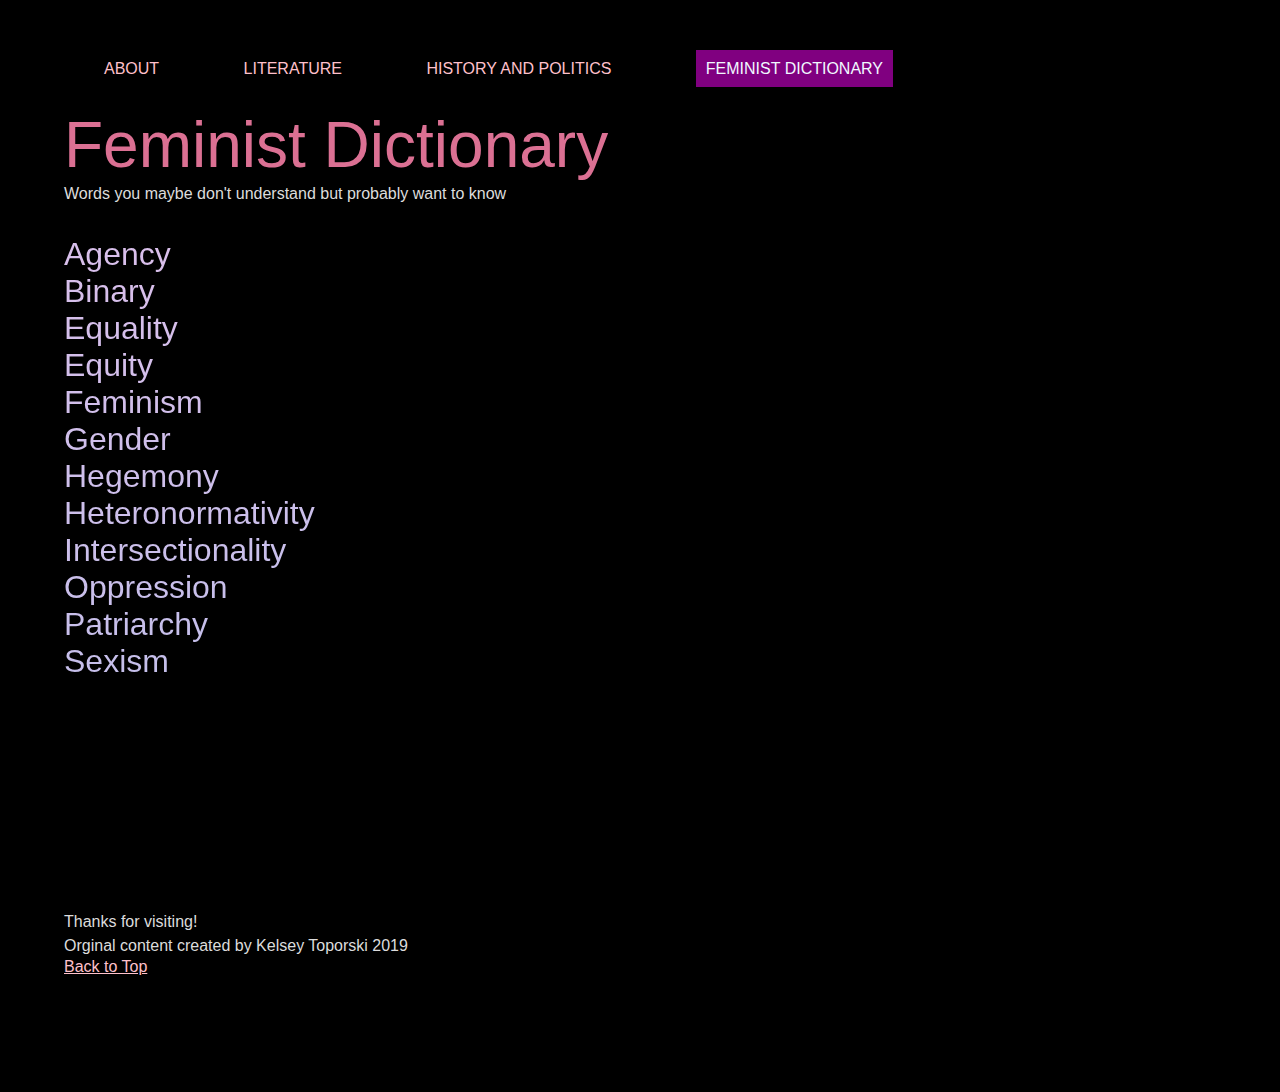
<file: femdict.html>
<!DOCTYPE html>
<html lang="en">
<head>
  <meta charset="UTF-8">

  <meta name="viewport" content="width=device-width, initial-scale=1.0">

  <!-- connects to the stylesheets -->
  <link rel="stylesheet" href="css/reset.css">
  <link rel="stylesheet" href="css/style.css">

  <!-- connect to a Google font -->  
  <!-- connect to a Font Aweseom font -->
  <!-- connect to a favicon -->

  <title>Women's Web - Dictionary</title>
</head>

<body>
  <a class="skip" href="#main">Skip to Main Content</a>

  <header>
    <nav>
        <ul>
          <li><a href="index.html">About</a></li>
          <li><a href="literature.html">Literature</a></li>
          <li><a href="history.html">History and Politics</a></li>
          <li><a class = "current" href="femdict.html">Feminist Dictionary</a></li>
        </ul>
    </nav>
      <!-- definitions from meriam webster -->
      <!-- interpretations from
            The Dictionary of Feminist Theory - Maggie Humm,
            Key Concepts In Post-Colonial Studies - Ashcroft, Bill, Gareth Griffiths, and Helen Tiffin,
            or myself -->
      <!-- interpretation of equity from https://everydayfeminism.com/2014/09/equality-is-not-enough/ -->

    <h1>Feminist Dictionary</h1>
    <p>Words you maybe don't understand but probably want to know</p>

  </header>

  <main>
  

      <!-- definitions from meriam webster -->
      <!-- interpretations from
            The Dictionary of Feminist Theory - Maggie Humm,
            Key Concepts In Post-Colonial Studies - Ashcroft, Bill, Gareth Griffiths, and Helen Tiffin,
            or myself -->
      <!-- interpretation of equity from https://everydayfeminism.com/2014/09/equality-is-not-enough/ -->

      <article>
      <div class="item"><h2 onclick="togglePopup(1)">Agency</h2></div>
      <div class="item"><h2 onclick="togglePopup(2)">Binary</h2></div>
      <div class="item"><h2 onclick="togglePopup(3)">Equality</h2></div>
      <div class="item"><h2 onclick="togglePopup(4)">Equity</h2></div>
      <div class="item"><h2 onclick="togglePopup(5)">Feminism</h2></div>
      <div class="item"><h2 onclick="togglePopup(6)">Gender</h2></div>
      <div class="item"><h2 onclick="togglePopup(7)">Hegemony</h2></div>
      <div class="item"><h2 onclick="togglePopup(8)">Heteronormativity</h2></div>
      <div class="item"><h2 onclick="togglePopup(9)">Intersectionality</h2></div>
      <div class="item"><h2 onclick="togglePopup(10)">Oppression</h2></div>
      <div class="item"><h2 onclick="togglePopup(11)">Patriarchy</h2></div>
      <div class="item"><h2 onclick="togglePopup(12)">Sexism</h2></div>

    </article>


      <div class="popup" id="popup-1">
        <div class="overlay"></div>
        <div class="content">
        <p>Definition: The capacity, condition, or state of acting or of exerting power</p>
        <p>Interpretation: Agency refers to the ability to act or perform an action. In contemporary theory, it hinges on the question of whether individuals can freely and autonomously initiate action, or whether the things they do are in some sense determined by the ways in which their identity has been constructed.</p>
        <button class="button" onclick="togglePopup(1)">&times;</button>
      </div>
    </div>

    
      <div class="popup" id="popup-2">
        <div class="overlay"></div>
        <div class="content">
          <p>Definition: a division into two groups or classes that are considered diametrically opposite</p>
          <p>Interpretation: Two terms which are opposites. For example, rational/irrational, white/black, man/woman. The first term in a binary is often seen as superior to the second. These binaries in turn produce hierarchies of meaning which are then socially institutionalized.
          </p>
          <button class="button" onclick="togglePopup(2)">&times;</button>
        </div>
      </div>


      <div class="popup" id="popup-3">
        <div class="overlay"></div>
        <div class="content">
        <p>Definition: the quality or state of being equal (where equal is defined as like for each member of a group, class, or society)</p>
        <p>Interpretation:Equality is based on the idea that no individual should be less equal in opportunity or in human rights than any other.
        </p>
        <button class="button" onclick="togglePopup(3)">&times;</button>
      </div>
    </div>


      <div class="popup" id="popup-4">
        <div class="overlay"></div>
        <div class="content">
        <p>Definition: justice according to natural law or right</p>
        <p>Interpretation:Equity is often viewed as the same as equality, but is not. Both revolve around fairness, but while equality is about treating all people the same, equity is about giving people what they need to be successful. Equality assumes that all people start from the same place and needs the same help, and this isn't true. Some people might need more help than others, and equity is about making sure that those people get that help and get on an even playing field so equality works.
        </p>
        <button class="button" onclick="togglePopup(4)">&times;</button>
      </div>
    </div>


      <div class="popup" id="popup-5">
        <div class="overlay"></div>
        <div class="content">
        <p>Definition:the theory of the political, economic, and social equality of the sexes
        </p>
        <p>
          Interpretation:Feminism incorporates both a doctrine of equal rights for women and an ideology of social transformation aiming to create a world for women beyond simple social equality. This may look different for different women, e.g. a black woman and a white woman may not have the same definition of what feminism is, leading to not one but several different "feminisms" existing.

        </p>
        <button class="button" onclick="togglePopup(5)">&times;</button>
      </div>
    </div>   


      <div class="popup" id="popup-6">
        <div class="overlay"></div>
        <div class="content">
        <p>Definition:the behavioral, cultural, or psychological traits typically associated with one sex
        </p>
        <p>Interpretation:Contemporary feminist theory is careful to distinguish between sex and gender. Gender is often seen as a social construct - as a performance that one acts out over life, consciously or not. It is separate from a person's sex, whether or not a person's correlating gender and sex match society's chosen norms, e.g. someone who's sex is assigned as female at birth, and the person's chosen gender identity is female/woman/etc. as well.
        </p>
        <button class="button" onclick="togglePopup(6)">&times;</button>
      </div>
    </div>


      <div class="popup" id="popup-7">
        <div class="overlay"></div>
        <div class="content">
        <p>Definition:the social, cultural, ideological, or economic influence exerted by a dominant group
        </p>
        <p>Interpretation:Fundamentally, hegemony is the power of the ruling class to convince other classes that their interests are the interests of all.  Domination is thus exerted not by force, nor even necessarily by active persuasion, but by a more subtle and inclusive power over the economy, and over state apparatuses such as education and the media, by which the ruling class's interest is presented as the common interest and thus comes to be taken for granted.
        </p>
        <button class="button" onclick="togglePopup(7)">&times;</button>
      </div>
    </div>


      <div class="popup" id="popup-8">
        <div class="overlay"></div>
        <div class="content">        
        <p>Definition:the attitude that heterosexuality is the only normal and natural expression of sexuality
        </p>
        <p>Interpretation: Heteronormativity plays into several different aspects of our lives, and revolves around people believing that there isn't and shouldn't be anything outside the binary of male and female, regarding sex and gender, and that these two categories should have certain characteristics, such as males being masculine, females being nurturing, and males only being attracted to females and vice versa. Homophobia often stems from heteronormative beliefs.
        </p>
        <button class="button" onclick="togglePopup(8)">&times;</button>
      </div>
    </div>


      <div class="popup" id="popup-9">
        <div class="overlay"></div>
        <div class="content">       
        <p>Definition:the complex, cumulative way in which the effects of multiple forms of discrimination (such as racism, sexism, and classism) combine, overlap, or intersect especially in the experiences of marginalized individuals or groups
        </p>
        <p>Interpretation:Important in the sense that people can't be narrowed down to one factor of their identity, as there are several different pieces that are part of the whole. For example, many black women feel like they are never "just a woman" or "just black", but "a black woman". This is because both identities are crucial to how they are treated by society.
        </p>
        <button class="button" onclick="togglePopup(9)">&times;</button>
      </div>
    </div>


      <div class="popup" id="popup-10">
        <div class="overlay"></div>
        <div class="content">       
        <p>Definition: unjust or cruel exercise of authority or power
        </p>
        <p>Interpretation: Women's oppression is the experience of sexism as a system of domination.
        </p>
        <button class="button" onclick="togglePopup(10)">&times;</button>
      </div>
    </div>


      <div class="popup" id="popup-11">
        <div class="overlay"></div>
        <div class="content">       
        <p>Definition:control by men of a disproportionately large share of power
        </p>
        <p>Interpretation:A system of male authority which oppresses women through its social, political and economic institutions. In any of the historical forms that patriarchal society takes, a sex-gender system and a system of economic discrimination operate simultaneously. Patriarchy has power from men's greater access to, and mediation of, the resources and rewards of authority structures inside and outside the home.
        </p>
        <button class="button" onclick="togglePopup(11)">&times;</button>
      </div>
    </div>


      <div class="popup" id="popup-12">
        <div class="overlay"></div>
        <div class="content">        
        <p>Definition: prejudice or discrimination based on sex</p>
        <p>Interpretation:In conventional sociology "sex role" is a social role allocated to men and to women on a basis of biological sex. Feminist theory argues that gender associated behavior is linked arbitrarily by society to each biological sex. Women are given expressive traits and men instrumental traits. Sex roles are a form of oppression because they keep women from social activity.
        </p>
        <button class="button" onclick="togglePopup(12)">&times;</button>
      </div>
    </div>


<!--     <dl>
        <dt>Agency</dt>
        <dd>the capacity, condition, or state of acting or of exerting power</dd>

        <dd>Interpretation</dd>
          <p>
            Agency refers to the ability to act or perform an action. In contemporary theory, it hinges on the question of whether individuals can freely and autonomously initiate action, or whether the things they do are in some sense determined by the ways in which their identity has been constructed.
          </p>

        
        <dt>Binary</dt>
        <dd>Definition:
          <p>
            a division into two groups or classes that are considered diametrically opposite
          </p></dd>
        <dd>Interpretation:
          <p>
            Two terms which are opposites. For example, rational/irrational, white/black, man/woman. The first term in a binary is often seen as superior to the second. These binaries in turn produce hierarchies of meaning which are then socially institutionalized.
          </p></dd>
        
          
        <dt>Equality</dt>
        <dd>Definition
          <p>
            the quality or state of being equal (where equal is defined as like for each member of a group, class, or society)
          </p></dd>
        <dd>Interpretation
          <p>
            Equality is based on the idea that no individual should be less equal in opportunity or in human rights than any other.
          </p></dd>
        
          
        <dt>Equity</dt>
        <dd>Definition
          <p>
            justice according to natural law or right
          </p></dd>
        <dd>Interpretation
          <p>
            Equity is often viewed as the same as equality, but is not. Both revolve around fairness, but while equality is about treating all people the same, equity is about giving people what they need to be successful. Equality assumes that all people start from the same place and needs the same help, and this isn't true. Some people might need more help than others, and equity is about making sure that those people get that help and get on an even playing field so equality works.
          </p></dd>
        
          
        <dt>Feminism</dt>
        <dd>Definition
          <p>
            the theory of the political, economic, and social equality of the sexes
          </p></dd>
        <dd>Interpretation
          <p>
            Feminism incorporates both a doctrine of equal rights for women and an ideology of social transformation aiming to create a world for women beyond simple social equality. This may look different for different women, e.g. a black woman and a white woman may not have the same definition of what feminism is, leading to not one but several different "feminisms" existing.
          </p></dd>
       
          
        <dt>Gender</dt>
        <dd>Definition
          <p>
            the behavioral, cultural, or psychological traits typically associated with one sex
          </p></dd>
        <dd>Interpretation
          <p>
            Contemporary feminist theory is careful to distinguish between sex and gender. Gender is often seen as a social construct - as a performance that one acts out over life, consciously or not. It is separate from a person's sex, whether or not a person's correlating gender and sex match society's chosen norms, e.g. someone who's sex is assigned as female at birth, and the person's chosen gender identity is female/woman/etc. as well.
          </p></dd>
        
          
        <dt>Hegemony</dt>
        <dd>Definition
          <p>
            the social, cultural, ideological, or economic influence exerted by a dominant group
          </p></dd>
        <dd>Interpretation
          <p>
            Fundamentally, hegemony is the power of the ruling class to convince other classes that their interests are the interests of all.  Domination is thus exerted not by force, nor even necessarily by active persuasion, but by a more subtle and inclusive power over the economy, and over state apparatuses such as education and the media, by which the ruling class's interest is presented as the common interest and thus comes to be taken for granted.
          </p></dd>
       
          
        <dt>Heteronormativity</dt>
        <dd>Definition
          <p>
            the attitude that heterosexuality is the only normal and natural expression of sexuality
          </p></dd>
        <dd>Interpretation
          <p>
            Heteronormativity plays into several different aspects of our lives, and revolves around people believing that there isn't and shouldn't be anything outside the binary of male and female, regarding sex and gender, and that these two categories should have certain characteristics, such as males being masculine, females being nurturing, and males only being attracted to females and vice versa. Homophobia often stems from heteronormative beliefs.
          </p></dd>
        
          
        <dt>Intersectionality</dt>
        <dd>Definition
          <p>
            the complex, cumulative way in which the effects of multiple forms of discrimination (such as racism, sexism, and classism) combine, overlap, or intersect especially in the experiences of marginalized individuals or groups
          </p></dd>
        <dd>Interpretation
          <p>
            Important in the sense that people can't be narrowed down to one factor of their identity, as there are several different pieces that are part of the whole. For example, many black women feel like they are never "just a woman" or "just black", but "a black woman". This is because both identities are crucial to how they are treated by society.
          </p>
          <p>
            The law does a poor job of taking intersectionality into consideration, often ignoring overlapping discrimination that comes with different identities. Again with black women as an example, the law either views them as only a woman, and bases judgement off of the discrimination white women may or may not recieve, or views them as a black person, and bases judgement off of the discrimination a black man may or may not recieve, but can't comprehend the unique dual discrimination of both of these identities.
          </p></dd>
           
          
        <dt>Oppression</dt>
        <dd>Definition
          <p>
            unjust or cruel exercise of authority or power
          </p></dd>
        <dd>Interpretation
          <p>
            Women's oppression is the experience of sexism as a system of domination.
          </p></dd>
       
          
        <dt>Patriarchy</dt>
        <dd>Definition
          <p>
            control by men of a disproportionately large share of power
          </p></dd>
        <dd>Interpretation
          <p>
            A system of male authority which oppresses women through its social, political and economic institutions. In any of the historical forms that patriarchal society takes, a sex-gender system and a system of economic discrimination operate simultaneously. Patriarchy has power from men's greater access to, and mediation of, the resources and rewards of authority structures inside and outside the home.
          </p></dd>
             
          
        <dt>Sexism</dt>
        <dd>Definition
          <p>
            prejudice or discrimination based on sex
          </p></dd>
        <dd>Interpretation
          <p>
            In conventional sociology "sex role" is a social role allocated to men and to women on a basis of biological sex. Feminist theory argues that gender associated behavior is linked arbitrarily by society to each biological sex. Women are given expressive traits and men instrumental traits. Sex roles are a form of oppression because they keep women from social activity.
          </p></dd>
      </dl> -->

    </main>

    <footer>
      <p class="thanks">
        Thanks for visiting! <i class="far fa-grin"></i>
      </p>
      <p>Orginal content created by Kelsey Toporski 2019</p>

      <a href="#top" class="tops">Back to Top</a>
    </footer>

    <script>
    function togglePopup(n) {
      document.getElementById("popup-" + n).classList.toggle("active");
    }
    </script>
</body>
</html>
</file>
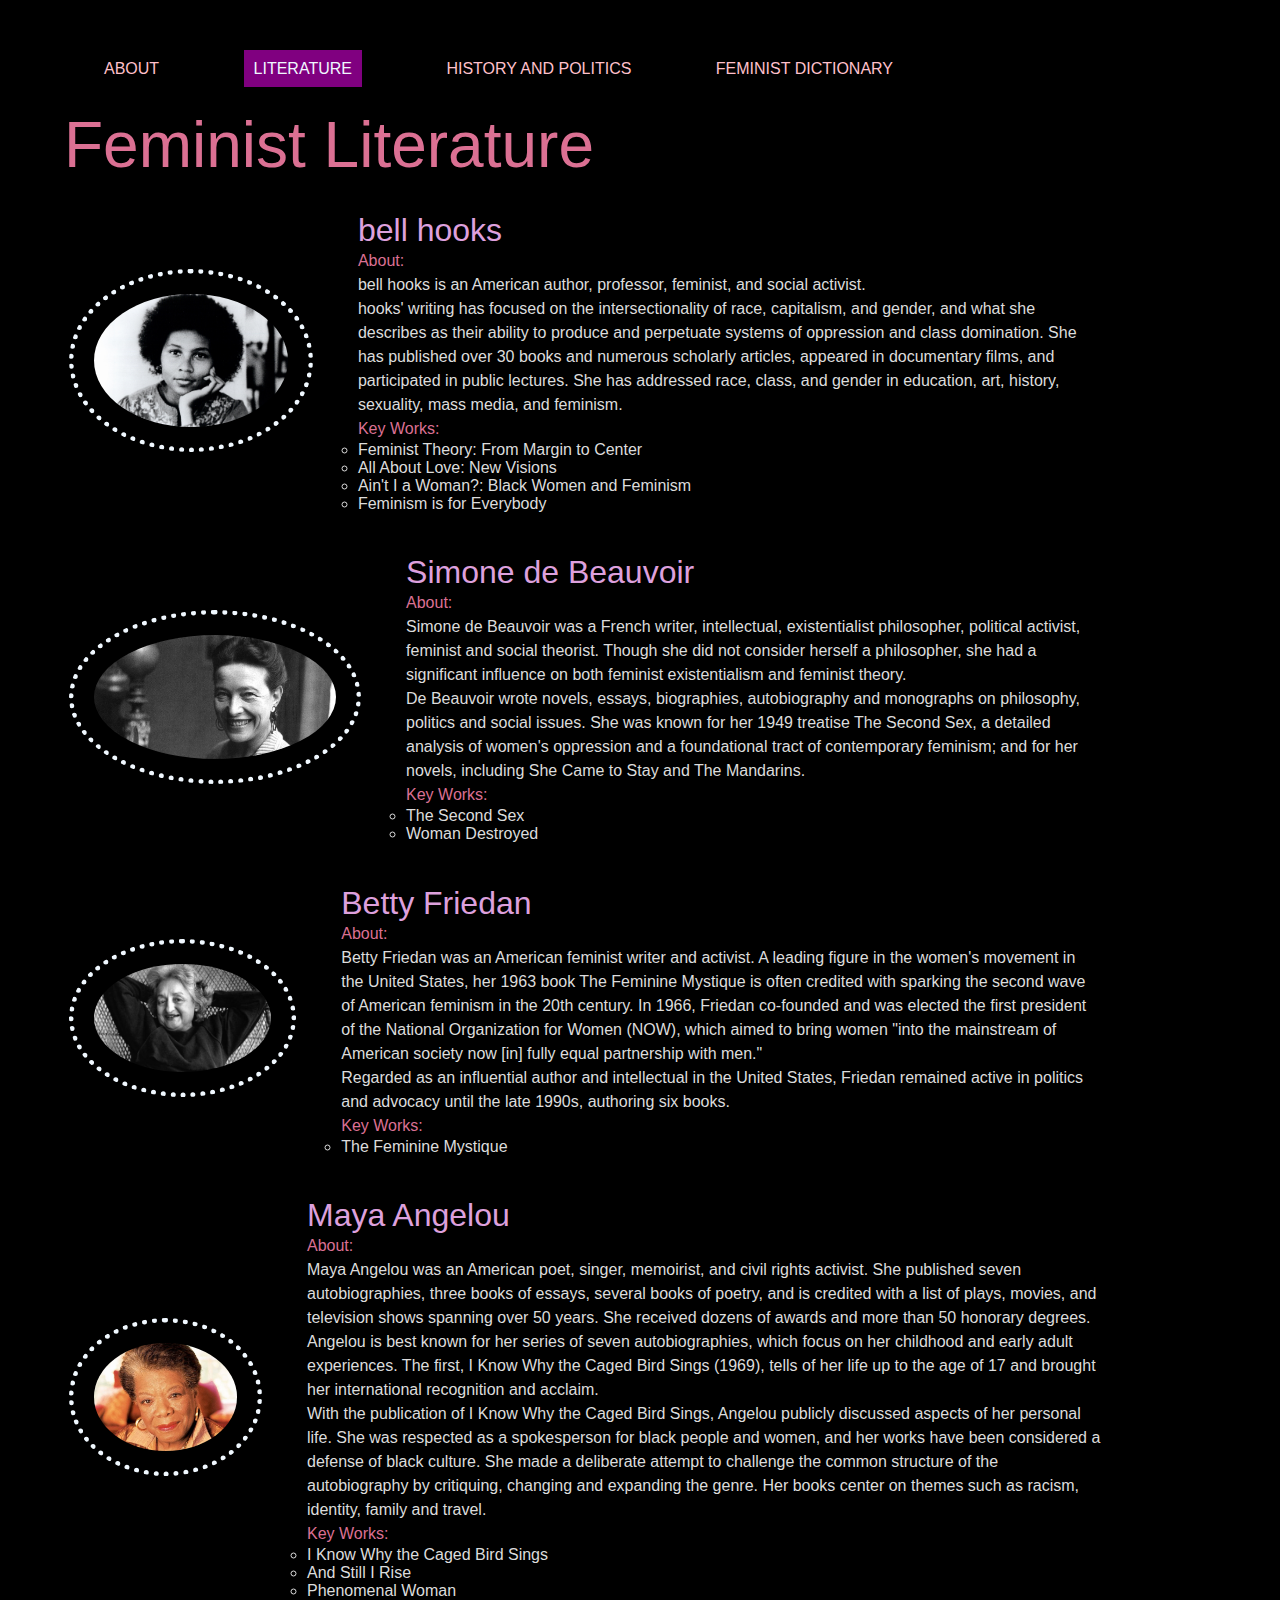
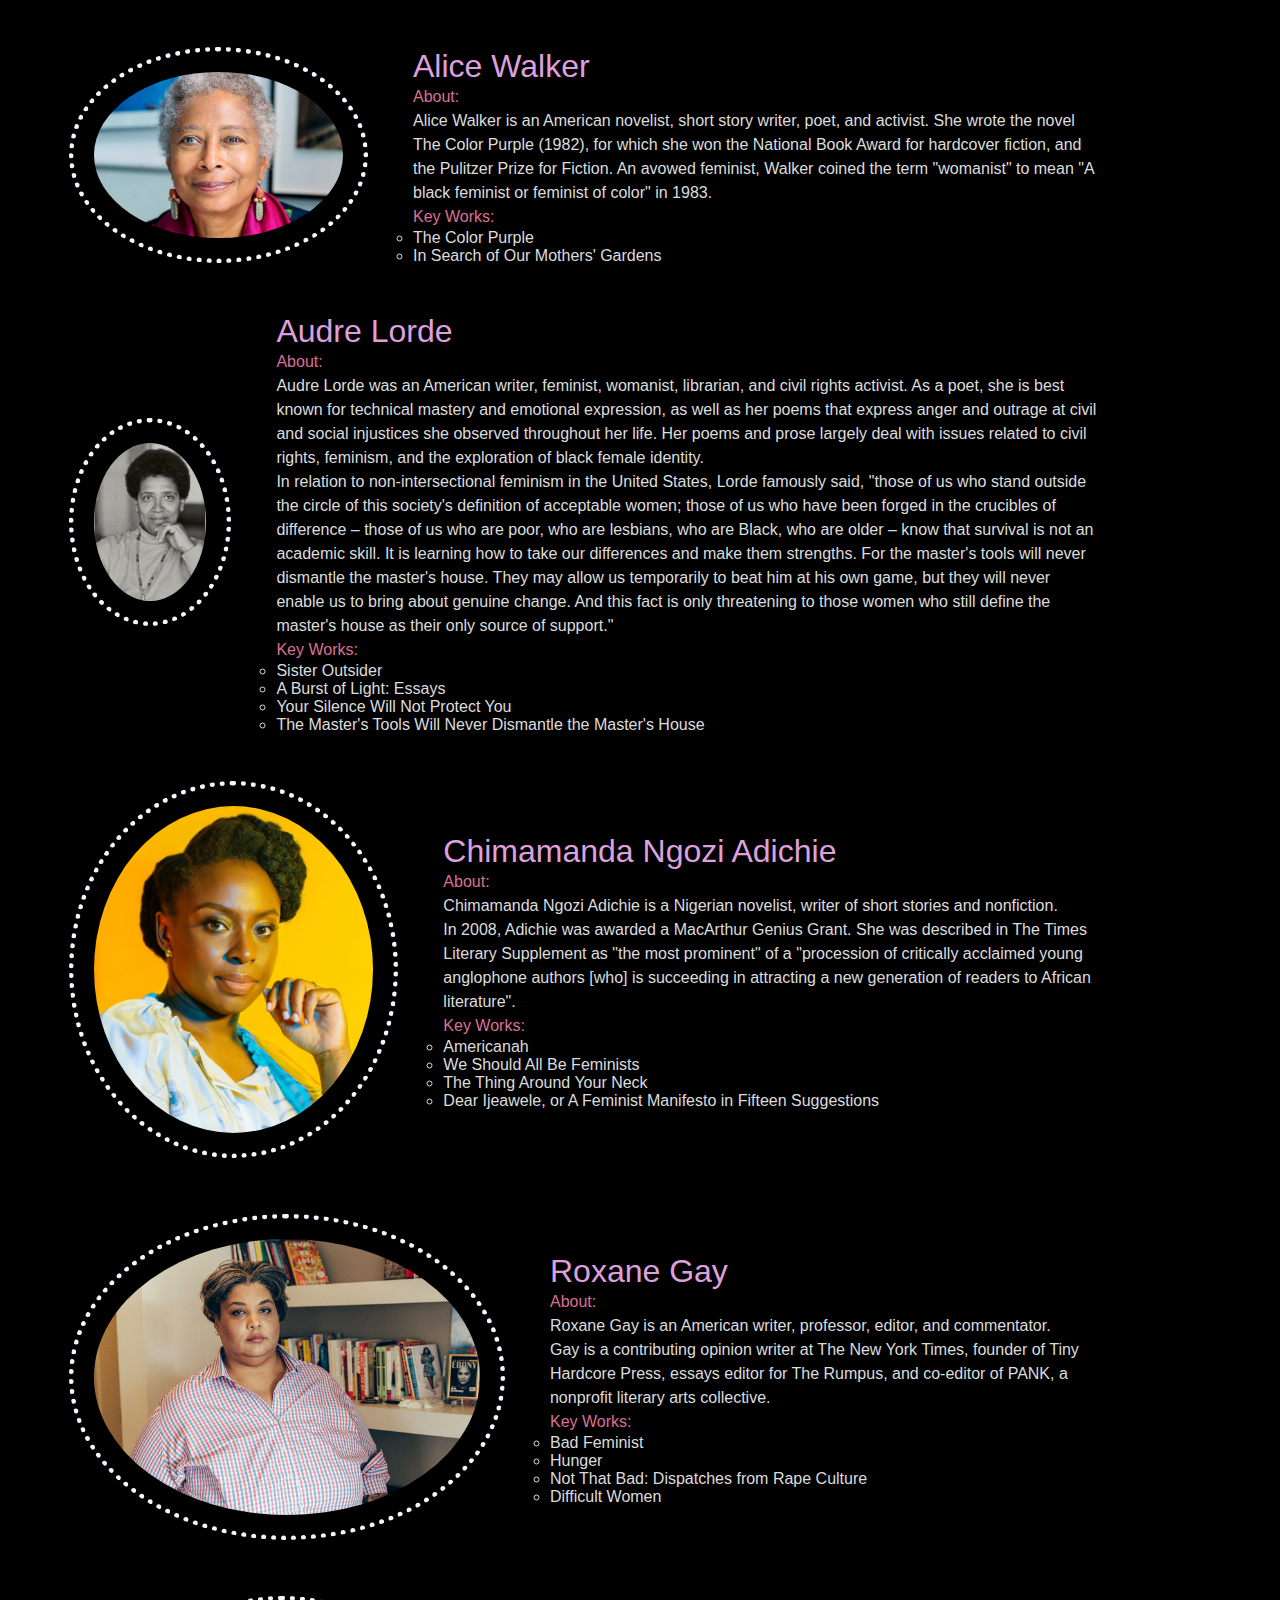
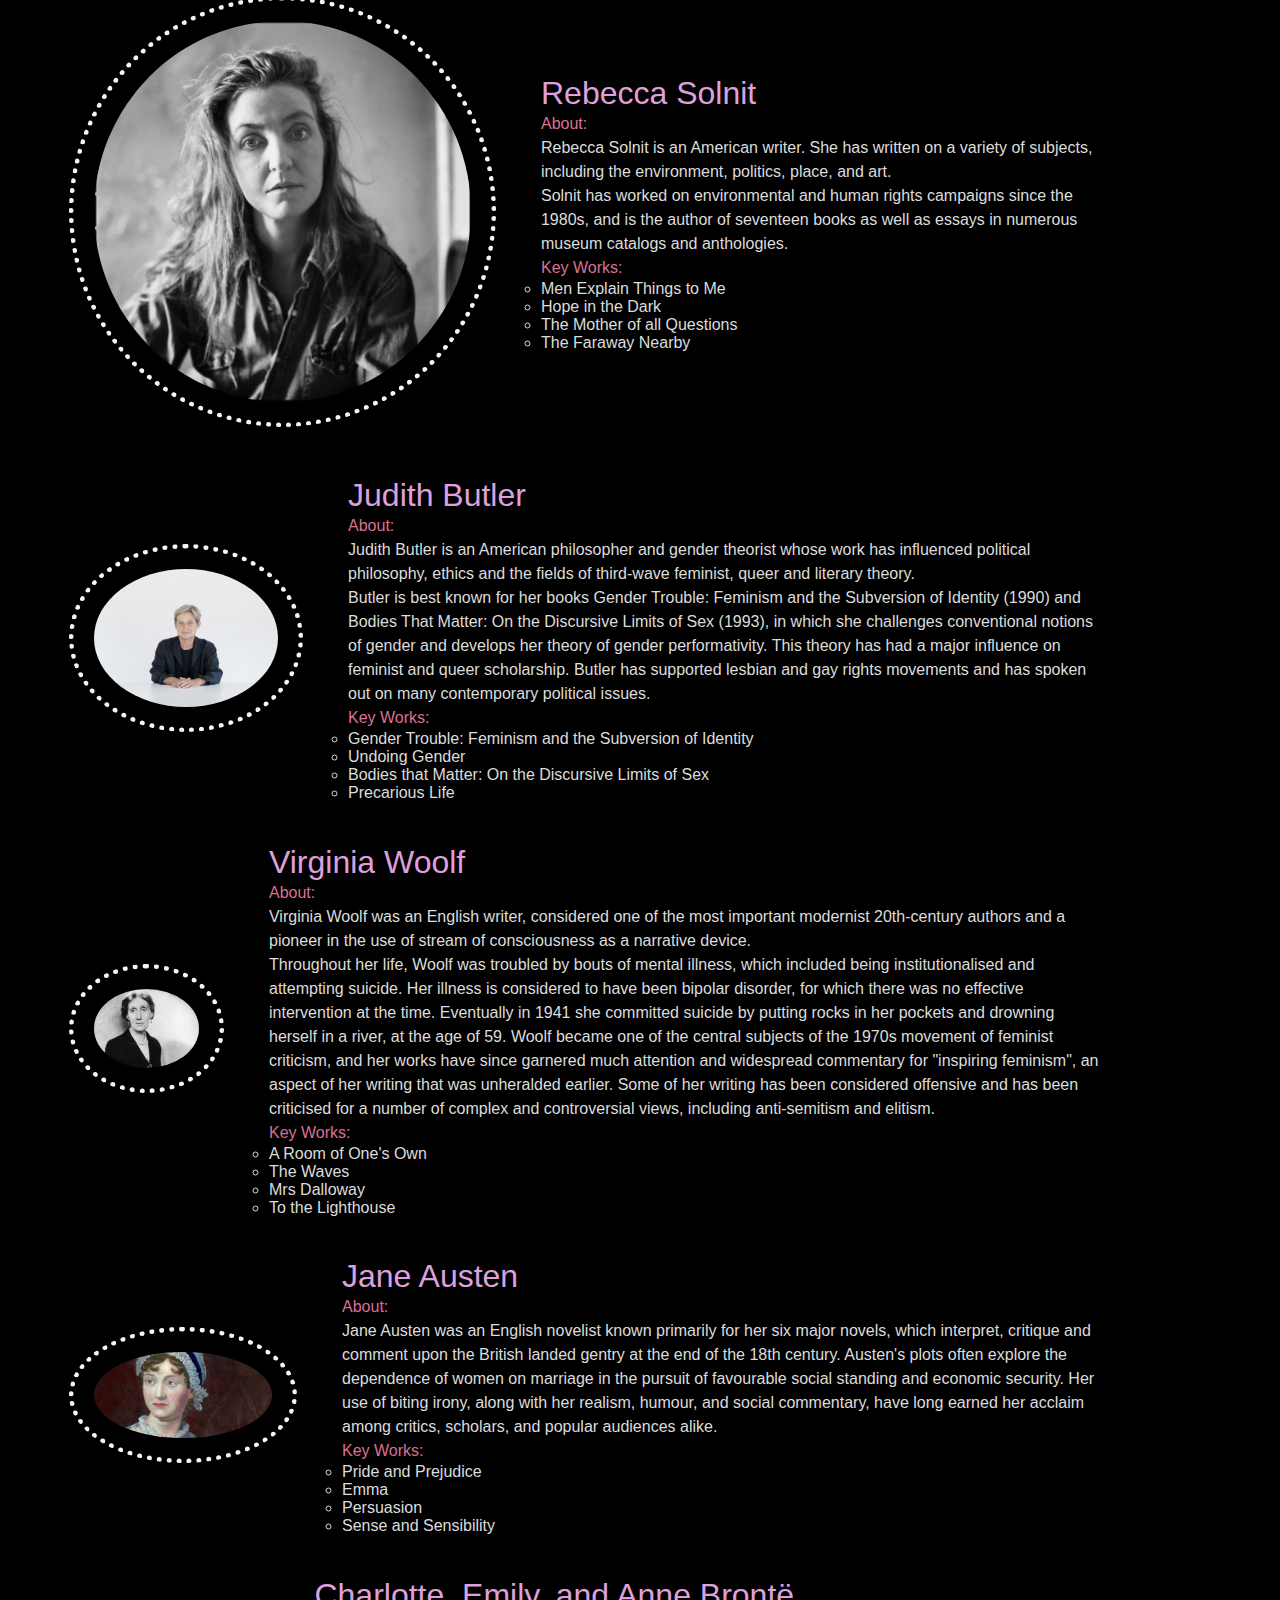
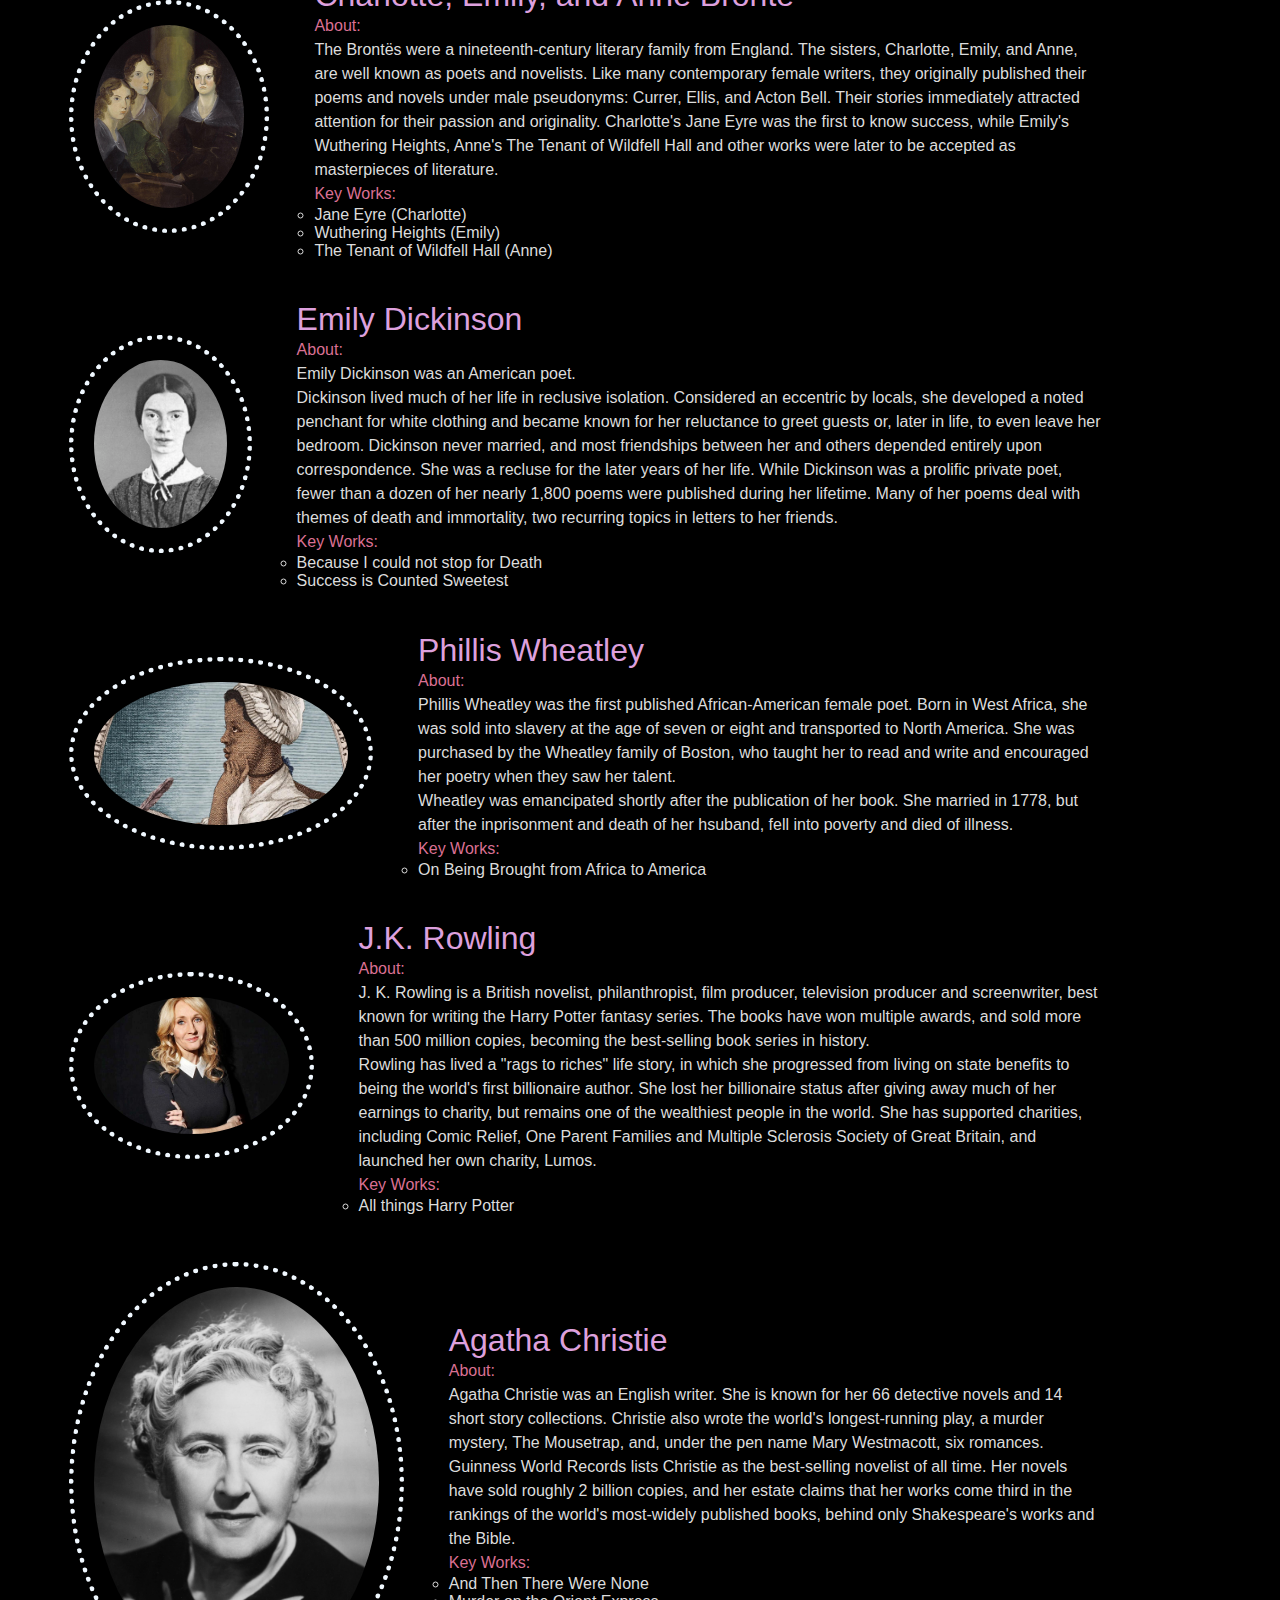
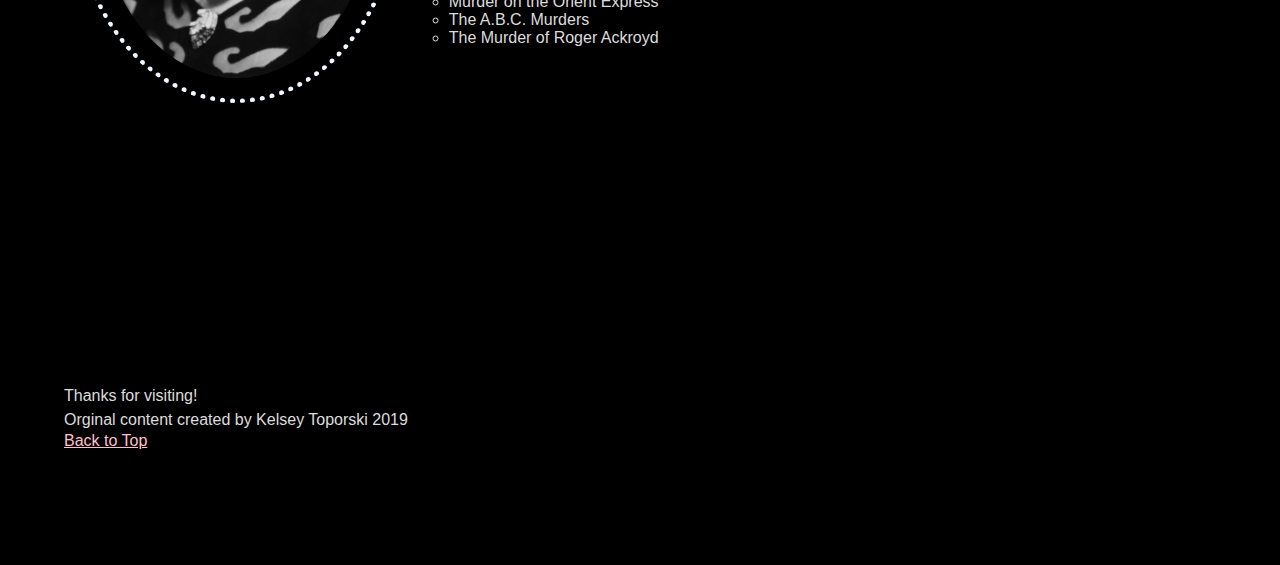
<file: literature.html>
<!DOCTYPE html>
<html lang="en">
<head>
  <meta charset="UTF-8">

  <meta name="viewport" content="width=device-width, initial-scale=1.0">

  <!-- connects to the stylesheets -->
  <link rel="stylesheet" href="css/reset.css">
  <link rel="stylesheet" href="css/style.css">

  <!-- connect to a Google font -->  
  <!-- connect to a Font Aweseom font -->
  <!-- connect to a favicon -->

  <title>Women's Web - Literature</title>
</head>

<body>
  <a class="skip" href="#main">Skip to Main Content</a>

  <header>
    <nav>
        <ul>
          <li><a href="index.html">About</a></li>
          <li><a class = "current" href="literature.html">Literature</a></li>
          <li><a href="history.html">History and Politics</a></li>
          <li><a href="femdict.html">Feminist Dictionary</a></li>
        </ul>
    </nav>
      <!-- definitions from meriam webster -->
      <!-- interpretations from
            The Dictionary of Feminist Theory - Maggie Humm,
            Key Concepts In Post-Colonial Studies - Ashcroft, Bill, Gareth Griffiths, and Helen Tiffin,
            or myself -->
      <!-- interpretation of equity from https://everydayfeminism.com/2014/09/equality-is-not-enough/ -->

    <h1>Feminist Literature</h1>
  </header>

  <main>

      <div class="flex-container">

        <div>
          <img class="literature" src="images/bell_hooks.jpg"  width="200" alt="Image of bell hooks">
        </div>

        <div>
          <h2>bell hooks</h2>
          <p class="subheadings">About:</p>
            <p class="lit-about">
              bell hooks is an American author, professor, feminist, and social activist.
            </p>
            <p>
              hooks' writing has focused on the intersectionality of race, capitalism, and gender, and what she describes as their ability to produce and perpetuate systems of oppression and class domination. She has published over 30 books and numerous scholarly articles, appeared in documentary films, and participated in public lectures. She has addressed race, class, and gender in education, art, history, sexuality, mass media, and feminism.
            </p>
          <div>
          <p class="subheadings">Key Works:</p>
            <ul>
              <li>Feminist Theory: From Margin to Center</li>
              <li>All About Love: New Visions</li>
              <li>Ain't I a Woman?: Black Women and Feminism</li>
              <li>Feminism is for Everybody</li>
            </ul>
          </div>

        </div>

      </div>

<!-- person break -->

      <div class="flex-container">

        <div>
          <img src="images/simone_db.jpg"  width="200" alt="Image of Simone de Beauvoir">
        </div>

        <div>
          <h2>Simone de Beauvoir</h2>
          <p class="subheadings">About:</p>
            <p class="lit-about">
              Simone de Beauvoir was a French writer, intellectual, existentialist philosopher, political activist, feminist and social theorist. Though she did not consider herself a philosopher, she had a significant influence on both feminist existentialism and feminist theory.
            </p>
            <p>
              De Beauvoir wrote novels, essays, biographies, autobiography and monographs on philosophy, politics and social issues. She was known for her 1949 treatise The Second Sex, a detailed analysis of women's oppression and a foundational tract of contemporary feminism; and for her novels, including She Came to Stay and The Mandarins.
            </p>
        
          <div>
            <p class="subheadings">Key Works:</p>
              <ul>
                <li>The Second Sex</li>
                <li>Woman Destroyed</li>
              </ul>
          </div>
        </div>
     </div>

<!-- person break -->

    <div class="flex-container">

      <div>
        <img src="images/betty_friedan.jpg"  width="200" alt="Image of Betty Friedan">
      </div>

      <div>
        <h2>Betty Friedan</h2>
        <p class="subheadings">About:</p>
          <p class="lit-about">
            Betty Friedan was an American feminist writer and activist. A leading figure in the women's movement in the United States, her 1963 book The Feminine Mystique is often credited with sparking the second wave of American feminism in the 20th century. In 1966, Friedan co-founded and was elected the first president of the National Organization for Women (NOW), which aimed to bring women "into the mainstream of American society now [in] fully equal partnership with men."
          </p>
          <p>
            Regarded as an influential author and intellectual in the United States, Friedan remained active in politics and advocacy until the late 1990s, authoring six books.
          </p>
      
        <div>
          <p class="subheadings">Key Works:</p>
            <ul>
              <li>The Feminine Mystique</li>
            </ul>
        </div>
      </div>
   </div>

<!-- person break -->

    <div class="flex-container">

      <div>
        <img class="literature" src="images/maya_angelou.jpg"  width="200" alt="Image of Maya Angelou">
      </div>

      <div>
        <h2>Maya Angelou</h2>
        <p class="subheadings">About:</p>
          <p class="lit-about">
            Maya Angelou was an American poet, singer, memoirist, and civil rights activist. She published seven autobiographies, three books of essays, several books of poetry, and is credited with a list of plays, movies, and television shows spanning over 50 years. She received dozens of awards and more than 50 honorary degrees. Angelou is best known for her series of seven autobiographies, which focus on her childhood and early adult experiences. The first, I Know Why the Caged Bird Sings (1969), tells of her life up to the age of 17 and brought her international recognition and acclaim.
          </p>
          <p>
            With the publication of I Know Why the Caged Bird Sings, Angelou publicly discussed aspects of her personal life. She was respected as a spokesperson for black people and women, and her works have been considered a defense of black culture. She made a deliberate attempt to challenge the common structure of the autobiography by critiquing, changing and expanding the genre. Her books center on themes such as racism, identity, family and travel.
          </p>

        <div>
          <p class="subheadings">Key Works:</p>
            <ul>
              <li>I Know Why the Caged Bird Sings</li>
              <li>And Still I Rise</li>
              <li>Phenomenal Woman</li>
            </ul>
        </div>
      </div>
   </div>

<!-- person break -->

      <!-- <script>
        alert("HI");
        console.log("hey good lookin");
      </script> -->


<!-- person break -->

<div class="flex-container">

  <div>
    <img src="images/alice_walker.jpg"  width="200" alt="Image of Alice Walker">
  </div>

  <div>
    <h2>Alice Walker</h2>
    <p class="subheadings">About:</p>
      <p class="lit-about">
        Alice Walker is an American novelist, short story writer, poet, and activist. She wrote the novel The Color Purple (1982), for which she won the National Book Award for hardcover fiction, and the Pulitzer Prize for Fiction. An avowed feminist, Walker coined the term "womanist" to mean "A black feminist or feminist of color" in 1983.
      </p>

    <div>
      <p class="subheadings">Key Works:</p>
        <ul>
          <li>The Color Purple</li>
          <li>In Search of Our Mothers' Gardens</li>
        </ul>
    </div>
  </div>
</div>

<!-- person break -->

<div class="flex-container">

  <div>
    <img src="images/audre_lorde.jpg"  width="200" alt="Image of Audre Lorde">
  </div>

  <div>
    <h2>Audre Lorde</h2>
    <p class="subheadings">About:</p>
      <p class="lit-about">
        Audre Lorde was an American writer, feminist, womanist, librarian, and civil rights activist. As a poet, she is best known for technical mastery and emotional expression, as well as her poems that express anger and outrage at civil and social injustices she observed throughout her life. Her poems and prose largely deal with issues related to civil rights, feminism, and the exploration of black female identity.
      </p>
      <p>
        In relation to non-intersectional feminism in the United States, Lorde famously said, "those of us who stand outside the circle of this society's definition of acceptable women; those of us who have been forged in the crucibles of difference – those of us who are poor, who are lesbians, who are Black, who are older – know that survival is not an academic skill. It is learning how to take our differences and make them strengths. For the master's tools will never dismantle the master's house. They may allow us temporarily to beat him at his own game, but they will never enable us to bring about genuine change. And this fact is only threatening to those women who still define the master's house as their only source of support."
      </p>

    <div>
      <p class="subheadings">Key Works:</p>
        <ul>
          <li>Sister Outsider</li>
          <li>A Burst of Light: Essays</li>
          <li>Your Silence Will Not Protect You</li>
          <li>The Master's Tools Will Never Dismantle the Master's House</li>
        </ul>
    </div>
  </div>
</div>

<!-- person break -->

<div class="flex-container">

  <div>
    <img class="literature" src="images/chimamanda.jpg"  width="200" alt="Image of Chimamanda Ngozi Adichie">
  </div>

  <div>
    <h2>Chimamanda Ngozi Adichie</h2>
    <p class="subheadings">About:</p>
      <p class="lit-about">
        Chimamanda Ngozi Adichie is a Nigerian novelist, writer of short stories and nonfiction.
      </p>
      <p>
        In 2008, Adichie was awarded a MacArthur Genius Grant. She was described in The Times Literary Supplement as "the most prominent" of a "procession of critically acclaimed young anglophone authors [who] is succeeding in attracting a new generation of readers to African literature".
      </p>

    <div>
      <p class="subheadings">Key Works:</p>
        <ul>
          <li>Americanah</li>
          <li>We Should All Be Feminists</li>
          <li>The Thing Around Your Neck</li>
          <li>Dear Ijeawele, or A Feminist Manifesto in Fifteen Suggestions</li>
        </ul>
    </div>
  </div>
</div>

<!-- person break -->

<div class="flex-container">

  <div>
    <img src="images/roxane_gay.jpg"  width="200" alt="Image of Roxane Gay">
  </div>

  <div>
    <h2>Roxane Gay</h2>
    <p class="subheadings">About:</p>
      <p class="lit-about">
        Roxane Gay is an American writer, professor, editor, and commentator.
      </p>
      <p>
        Gay is a contributing opinion writer at The New York Times, founder of Tiny Hardcore Press, essays editor for The Rumpus, and co-editor of PANK, a nonprofit literary arts collective.
      </p>

    <div>
      <p class="subheadings">Key Works:</p>
        <ul>
          <li>Bad Feminist</li>
          <li>Hunger</li>
          <li>Not That Bad: Dispatches from Rape Culture</li>
          <li>Difficult Women</li>
        </ul>
    </div>
  </div>
</div>

<!-- person break -->

<div class="flex-container">

  <div>
    <img src="images/rebecca_solnit.jpg"  width="200" alt="Image of Rebecca Solnit">
  </div>

  <div>
    <h2>Rebecca Solnit</h2>
    <p class="subheadings">About:</p>
      <p class="lit-about">
        Rebecca Solnit is an American writer. She has written on a variety of subjects, including the environment, politics, place, and art.
      </p>
      <p>
        Solnit has worked on environmental and human rights campaigns since the 1980s, and is the author of seventeen books as well as essays in numerous museum catalogs and anthologies.
      </p>

    <div>
      <p class="subheadings">Key Works:</p>
        <ul>
          <li>Men Explain Things to Me</li>
          <li>Hope in the Dark</li>
          <li>The Mother of all Questions</li>
          <li>The Faraway Nearby</li>
        </ul>
    </div>
  </div>
</div>

<!-- person break -->

<div class="flex-container">

  <div>
    <img class="literature" src="images/judith_butler.jpg"  width="200" alt="Image of Judith Butler">
  </div>

  <div>
    <h2>Judith Butler</h2>
    <p class="subheadings">About:</p>
      <p class="lit-about">
        Judith Butler is an American philosopher and gender theorist whose work has influenced political philosophy, ethics and the fields of third-wave feminist, queer and literary theory.
      </p>
      <p>
        Butler is best known for her books Gender Trouble: Feminism and the Subversion of Identity (1990) and Bodies That Matter: On the Discursive Limits of Sex (1993), in which she challenges conventional notions of gender and develops her theory of gender performativity. This theory has had a major influence on feminist and queer scholarship.          Butler has supported lesbian and gay rights movements and has spoken out on many contemporary political issues.

      </p>

    <div>
      <p class="subheadings">Key Works:</p>
        <ul>
          <li>Gender Trouble: Feminism and the Subversion of Identity</li>
          <li>Undoing Gender</li>
          <li>Bodies that Matter: On the Discursive Limits of Sex</li>
          <li>Precarious Life</li>
        </ul>
    </div>
  </div>
</div>

<!-- person break -->

<div class="flex-container">

  <div>
    <img src="images/virginia_woolf.jpg"  width="200" alt="Image of Virginia Woolf">
  </div>

  <div>
    <h2>Virginia Woolf</h2>
    <p class="subheadings">About:</p>
      <p class="lit-about">
        Virginia Woolf was an English writer, considered one of the most important modernist 20th-century authors and a pioneer in the use of stream of consciousness as a narrative device.
      </p>
      <p>
        Throughout her life, Woolf was troubled by bouts of mental illness, which included being institutionalised and attempting suicide. Her illness is considered to have been bipolar disorder, for which there was no effective intervention at the time. Eventually in 1941 she committed suicide by putting rocks in her pockets and drowning herself in a river, at the age of 59.
        Woolf became one of the central subjects of the 1970s movement of feminist criticism, and her works have since garnered much attention and widespread commentary for "inspiring feminism", an aspect of her writing that was unheralded earlier. Some of her writing has been considered offensive and has been criticised for a number of complex and controversial views, including anti-semitism and elitism.
      </p>

    <div>
      <p class="subheadings">Key Works:</p>
        <ul>
          <li>A Room of One's Own</li>
          <li>The Waves</li>
          <li>Mrs Dalloway</li>
          <li>To the Lighthouse</li>
        </ul>
    </div>
  </div>
</div>

<!-- person break -->

<div class="flex-container">

  <div>
    <img src="images/jane_austen.jpg"  width="200" alt="Image of Jane Austen">
  </div>

  <div>
    <h2>Jane Austen</h2>
    <p class="subheadings">About:</p>
      <p class="lit-about">
        Jane Austen was an English novelist known primarily for her six major novels, which interpret, critique and comment upon the British landed gentry at the end of the 18th century. Austen's plots often explore the dependence of women on marriage in the pursuit of favourable social standing and economic security. Her use of biting irony, along with her realism, humour, and social commentary, have long earned her acclaim among critics, scholars, and popular audiences alike.
      </p>
    <div>
      <p class="subheadings">Key Works:</p>
        <ul>
          <li>Pride and Prejudice</li>
          <li>Emma</li>
          <li>Persuasion</li>
          <li>Sense and Sensibility</li>
        </ul>
    </div>
  </div>
</div>

<!-- person break -->

<div class="flex-container">

  <div>
    <img class="literature" src="images/bronte_sisters.jpg"  width="200" alt="Image of Charlotte, Emily, and Anne Brontë">
  </div>

  <div>
    <h2>Charlotte, Emily, and Anne Brontë</h2>
    <p class="subheadings">About:</p>
      <p class="lit-about">
        The Brontës were a nineteenth-century literary family from England. The sisters, Charlotte, Emily, and Anne, are well known as poets and novelists. Like many contemporary female writers, they originally published their poems and novels under male pseudonyms: Currer, Ellis, and Acton Bell. Their stories immediately attracted attention for their passion and originality. Charlotte's Jane Eyre was the first to know success, while Emily's Wuthering Heights, Anne's The Tenant of Wildfell Hall and other works were later to be accepted as masterpieces of literature.
      </p>
    <div>
      <p class="subheadings">Key Works:</p>
        <ul>
          <li>Jane Eyre (Charlotte)</li>
          <li>Wuthering Heights (Emily)</li>
          <li>The Tenant of Wildfell Hall (Anne)</li>
        </ul>
    </div>
  </div>
</div>

<!-- person break -->

<div class="flex-container">

  <div>
    <img src="images/emily_d.jpg"  width="200" alt="Image of Emily Dickinson">
  </div>

  <div>
    <h2>Emily Dickinson</h2>
    <p class="subheadings">About:</p>
      <p class="lit-about">
        Emily Dickinson was an American poet.
      </p>
      <p>
        Dickinson lived much of her life in reclusive isolation. Considered an eccentric by locals, she developed a noted penchant for white clothing and became known for her reluctance to greet guests or, later in life, to even leave her bedroom. Dickinson never married, and most friendships between her and others depended entirely upon correspondence. She was a recluse for the later years of her life.
        While Dickinson was a prolific private poet, fewer than a dozen of her nearly 1,800 poems were published during her lifetime. Many of her poems deal with themes of death and immortality, two recurring topics in letters to her friends.

      </p>     
    <div>
      <p class="subheadings">Key Works:</p>
        <ul>
          <li>Because I could not stop for Death</li>
          <li>Success is Counted Sweetest</li>
        </ul>
    </div>
  </div>
</div>

<!-- person break -->

<div class="flex-container">

  <div>
    <img src="images/phillis_w.jpg"  width="200" alt="Image of Phillis Wheatley">
  </div>

  <div>
    <h2>Phillis Wheatley</h2>
    <p class="subheadings">About:</p>
      <p class="lit-about">
        Phillis Wheatley was the first published African-American female poet. Born in West Africa, she was sold into slavery at the age of seven or eight and transported to North America. She was purchased by the Wheatley family of Boston, who taught her to read and write and encouraged her poetry when they saw her talent.
      </p>
      <p>
        Wheatley was emancipated shortly after the publication of her book. She married in 1778, but after the inprisonment and death of her hsuband, fell into poverty and died of illness.

      </p>     
    <div>
      <p class="subheadings">Key Works:</p>
        <ul>
          <li>On Being Brought from Africa to America</li>
        </ul>
    </div>
  </div>
</div>

<!-- person break -->

<div class="flex-container">

  <div>
    <img class="literature" src="images/jk_rowling.jpg"  width="200" alt="Image of J.K. Rowling">
  </div>

  <div>
    <h2>J.K. Rowling</h2>
    <p class="subheadings">About:</p>
      <p class="lit-about">
        J. K. Rowling is a British novelist, philanthropist, film producer, television producer and screenwriter, best known for writing the Harry Potter fantasy series. The books have won multiple awards, and sold more than 500 million copies, becoming the best-selling book series in history.
      </p>
      <p>
        Rowling has lived a "rags to riches" life story, in which she progressed from living on state benefits to being the world's first billionaire author. She lost her billionaire status after giving away much of her earnings to charity, but remains one of the wealthiest people in the world. She has supported charities, including Comic Relief, One Parent Families and Multiple Sclerosis Society of Great Britain, and launched her own charity, Lumos.

      </p>     
    <div>
      <p class="subheadings">Key Works:</p>
        <ul>
          <li>All things Harry Potter</li>
        </ul>
    </div>
  </div>
</div>

<!-- person break -->

<div class="flex-container">

  <div>
    <img src="images/agatha.jpg"  width="200" alt="Image of Agatha Christie">
  </div>

  <div>
    <h2>Agatha Christie</h2>
    <p class="subheadings">About:</p>
      <p class="lit-about">
        Agatha Christie was an English writer. She is known for her 66 detective novels and 14 short story collections. Christie also wrote the world's longest-running play, a murder mystery, The Mousetrap, and, under the pen name Mary Westmacott, six romances.
      </p>
      <p>
        Guinness World Records lists Christie as the best-selling novelist of all time. Her novels have sold roughly 2 billion copies, and her estate claims that her works come third in the rankings of the world's most-widely published books, behind only Shakespeare's works and the Bible.

      </p>     
    <div>
      <p class="subheadings">Key Works:</p>
        <ul>
          <li>And Then There Were None</li>
          <li>Murder on the Orient Express</li>
          <li>The A.B.C. Murders</li>
          <li>The Murder of Roger Ackroyd</li> 
        </ul>
    </div>
  </div>
</div>

    </main>
    <footer>
      <p class="thanks">
        Thanks for visiting! <i class="far fa-grin"> </i>
      </p>
      <p>Orginal content created by Kelsey Toporski 2019</p>
      <a href="#top" class="tops">Back to Top</a>

    </footer>
  </body>
</html>
</file>
<file: css/style.css>
img.literature:hover{
    filter: grayscale(100%);
}

a.skip{
    background: white;
    padding: 6px;
    -webkit-transition: top 1s ease-out;
    transition: left 1s ease-out;
    z-index: 1;  
    position: absolute;
    left: 0px;
    top: -40px;
  }

  a.skip:focus{
    border-width: 10px;
    border-style: solid;
    border-color: yellow;
    top: 20px;
    justify-items: left;
  }

.wrapper{
    display: grid;
    grid-template-rows: auto 1fr;
    grid-auto-flow: row;

}

.history-div{
    padding-bottom: 6%;
}

    article {
        /*  leverage cascade for cross-browser gradients  */
        background: radial-gradient(
         hsla(312, 77%, 86%, 1), 
         hsla(220, 61%, 79%, 1)
        ) fixed;
        background: conic-gradient(
            hsla(312, 77%, 86%, 1),
            hsla(220, 61%, 79%, 1),
            hsla(312, 77%, 86%, 1)        
        ) fixed;
        -webkit-background-clip: text;
        -webkit-text-fill-color: transparent;
        text-align: left;
      }

    .popup .overlay {
        position: fixed;
        top: 0px;
        left: 0px;
        width: 100vw;
        height: 100vh;
        background: rgba(0, 0, 0, 0.7);
        z-index: 1;
        display: none;
      }
      
      .popup .content {
        position: fixed;
        top: 50%;
        left: 50%;
        transform: translate(-50%, -50%) scale(0);
        background: purple;
        width: 100%;
        height: 100%;
        z-index: 2;
        text-align: center;
        padding-top: 20%;
        padding-left: 5%;
        padding-right: 5%;
        box-sizing: border-box;
        font-family: 'Poppins', sans-serif;
      }
      
      .popup .button {
        cursor: pointer;
        position: absolute;
        right: 20px;
        top: 20px;
        width: 30px;
        height: 30px;
        background: white;
        color: purple;
        font-size: 25px;
        font-weight: 600;
        line-height: 30px;
        text-align: center;
        border-radius: 50%;
      }
      
      .popup.active .overlay {
        display: block;
      }
      
      .popup.active .content {
        transition: all 200ms ease-in-out;
        transform: translate(-50%, -50%) scale(1);
      }


    nav ul li{
        /* Set display, margin, padding, font-size, background-color */
        display: block;
        padding: 20px;
        font-size: 1.5rem;
    }

    body {
        padding-left: 5%;
        padding-right: 5%;
        font-family: 'Poppins', sans-serif;
        background-color: black;
    }

    div{
        margin-bottom: 10px;
    }


   div.intro{
        width: 100vw;
        height: 150vh;
        background-image: url("../images/women_march_pano.jpg");
        background-position: center center;
  }


    h1 {
        font-size: 4rem;
        color: palevioletred;
    }

    h2{
        font-size: 2rem;
        color: plum;
    }

    p{
        color: gainsboro;
        font-size: 1rem;
        line-height: 1.5;
    }

    p.intro-text{
        font-size: 1.5rem;
    }

    div.flex-container{
        display: flex;
        flex-direction: column;
    }

    .subheadings{
        color: palevioletred;
    }


    header{
        /* Set padding and margin */
        padding-top: 30px;
        padding-bottom: 6%;

    }

    nav{
        display: flex;
        padding-top: 4%;
        padding-bottom: 6%;
    }

    nav a.current{
        /* Set text decoration, transformation, and underline properties */
        background-color: purple;
        padding: 10px;
        color: aliceblue;
    }
    
    nav a{
        text-decoration: none;
        text-transform: uppercase;
    }


    /* The animation code */
    @keyframes animation {
        0%{background-color:purple; left:0px; top:0px;}
        50%{background-color:palevioletred; left:0px; top:200px;}
        100% {background-color:purple; left:0px; top:0px;}
      }

      @media (prefers-reduced-motion: reduce) {
        * {
          animation: none !important;
        }
      }

    div.women-power{
        width: 50%;
        position: relative;
        text-align: center;
        animation-name: animation;
        animation-iteration-count: infinite;
        animation-duration: 4s;
        animation-delay: 2s;
    }

    div.animated-box{
        width: auto;
        height: 50vh;
    }



    img.history{
        width: 50%;
        padding-bottom: 40px;
        border-color: aliceblue;
        border-width: 5px;
        border-style: dotted;
        border-radius: 50%;
        margin: 5px;
        padding: 20px;
    }
    
    img.main-pic{
        width: auto;
        padding-bottom: 40px;
        border-color: aliceblue;
        border-width: 5px;
        border-style: dotted;
        border-radius: 5%;
        margin: 5px;
        padding: 20px;
        
    }
    
    img.literature:hover{
        filter: grayscale(100%);
    }
    
    img.main-pic:hover{
        filter: grayscale(100%);
    }
    
    footer{
        background-color: black;
        color: white;
        width: 100vw;
        margin-left: -10%;
        margin-top: 10%;
        padding: 10%;

    }

    a{
        color: pink;
    }

    .column {
        padding: 20px;
      }

    hr{
        color: white;
    }
    
    div ul li{

        color: gainsboro;
        font-size: 1rem;
        list-style-type: circle;
    }

    img{
        width: 50%;
        padding-bottom: 40px;
        border-color: aliceblue;
        border-width: 5px;
        border-style: dotted;
        border-radius: 50%;
        margin: 5px;
        padding: 20px;
    }


@media screen and (min-width: 600px){



main{

    padding-right: 10%;
}

h1 {
    font-size: 4rem;
    color: palevioletred;
}

h2{
    font-size: 2rem;
    color: plum;
}

p{
    color: gainsboro;
}

header, nav{
    /* Set padding and margin */
    padding-top: 30px;
    padding-bottom: 30px;
    
}

div.flex-container{
    display: flex;
    flex-direction: row;
    align-items: center;
    justify-content: space-between;
    padding-bottom: 4%;
    gap: 50px;
}

.wrapper{
    display: grid;
    align-items: center; 
    grid-template-columns: 1fr 1fr;

}

div.intro{
    width: 90vw;
    height: 50vh;
    background-image: url("../images/women_march_pano.jpg");
    background-position: center center;
    object-fit: contain;
    padding: 5%;
}

nav ul li{
    /* Set display, margin, padding, font-size, background-color */
    display: inline;
    margin: 20px;
    padding: 20px;
    font-size: 1rem;
}


nav a.current{
    /* Set text decoration, transformation, and underline properties */
    background-color: purple;
    padding: 10px;
    color: aliceblue;
}

nav a{
    text-decoration: none;
    text-transform: uppercase;
}

img{
    width: 1000px;
    padding-bottom: 40px;
    border-color: aliceblue;
    border-width: 5px;
    border-style: dotted;
    border-radius: 50%;
    margin: 5px;
    padding: 20px;
}

img.main-pic{
    width: auto;
    padding-bottom: 40px;
    border-color: aliceblue;
    border-width: 5px;
    border-style: dotted;
    border-radius: 5%;
    margin: 5px;
    padding: 20px;
    
}



img.main-pic:hover{
    filter: grayscale(100%);
}

footer{
    background-color: black;
    color: white;
    width: 100vw;
    
}

a{
    color: pink;
}

.column {
    padding: 20px;
  }


hr{
    color: white;
}
}
</file>
